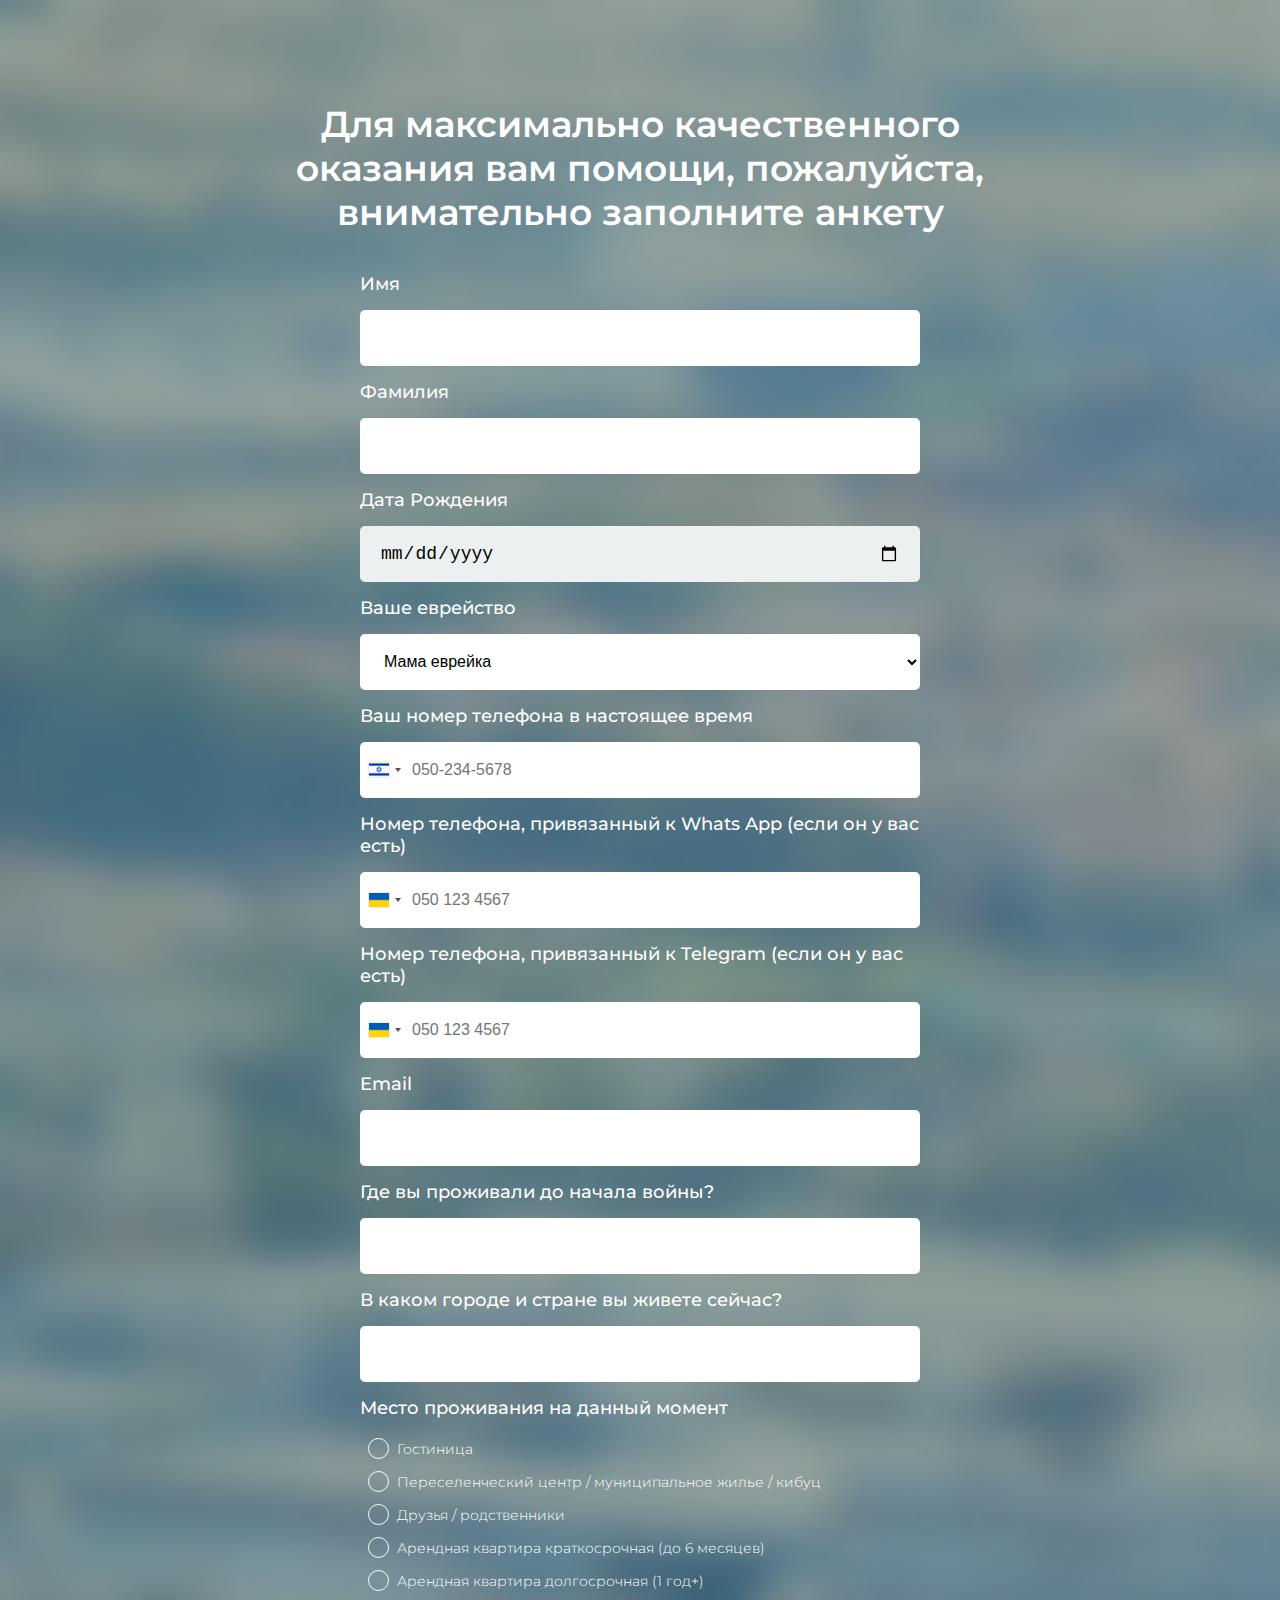
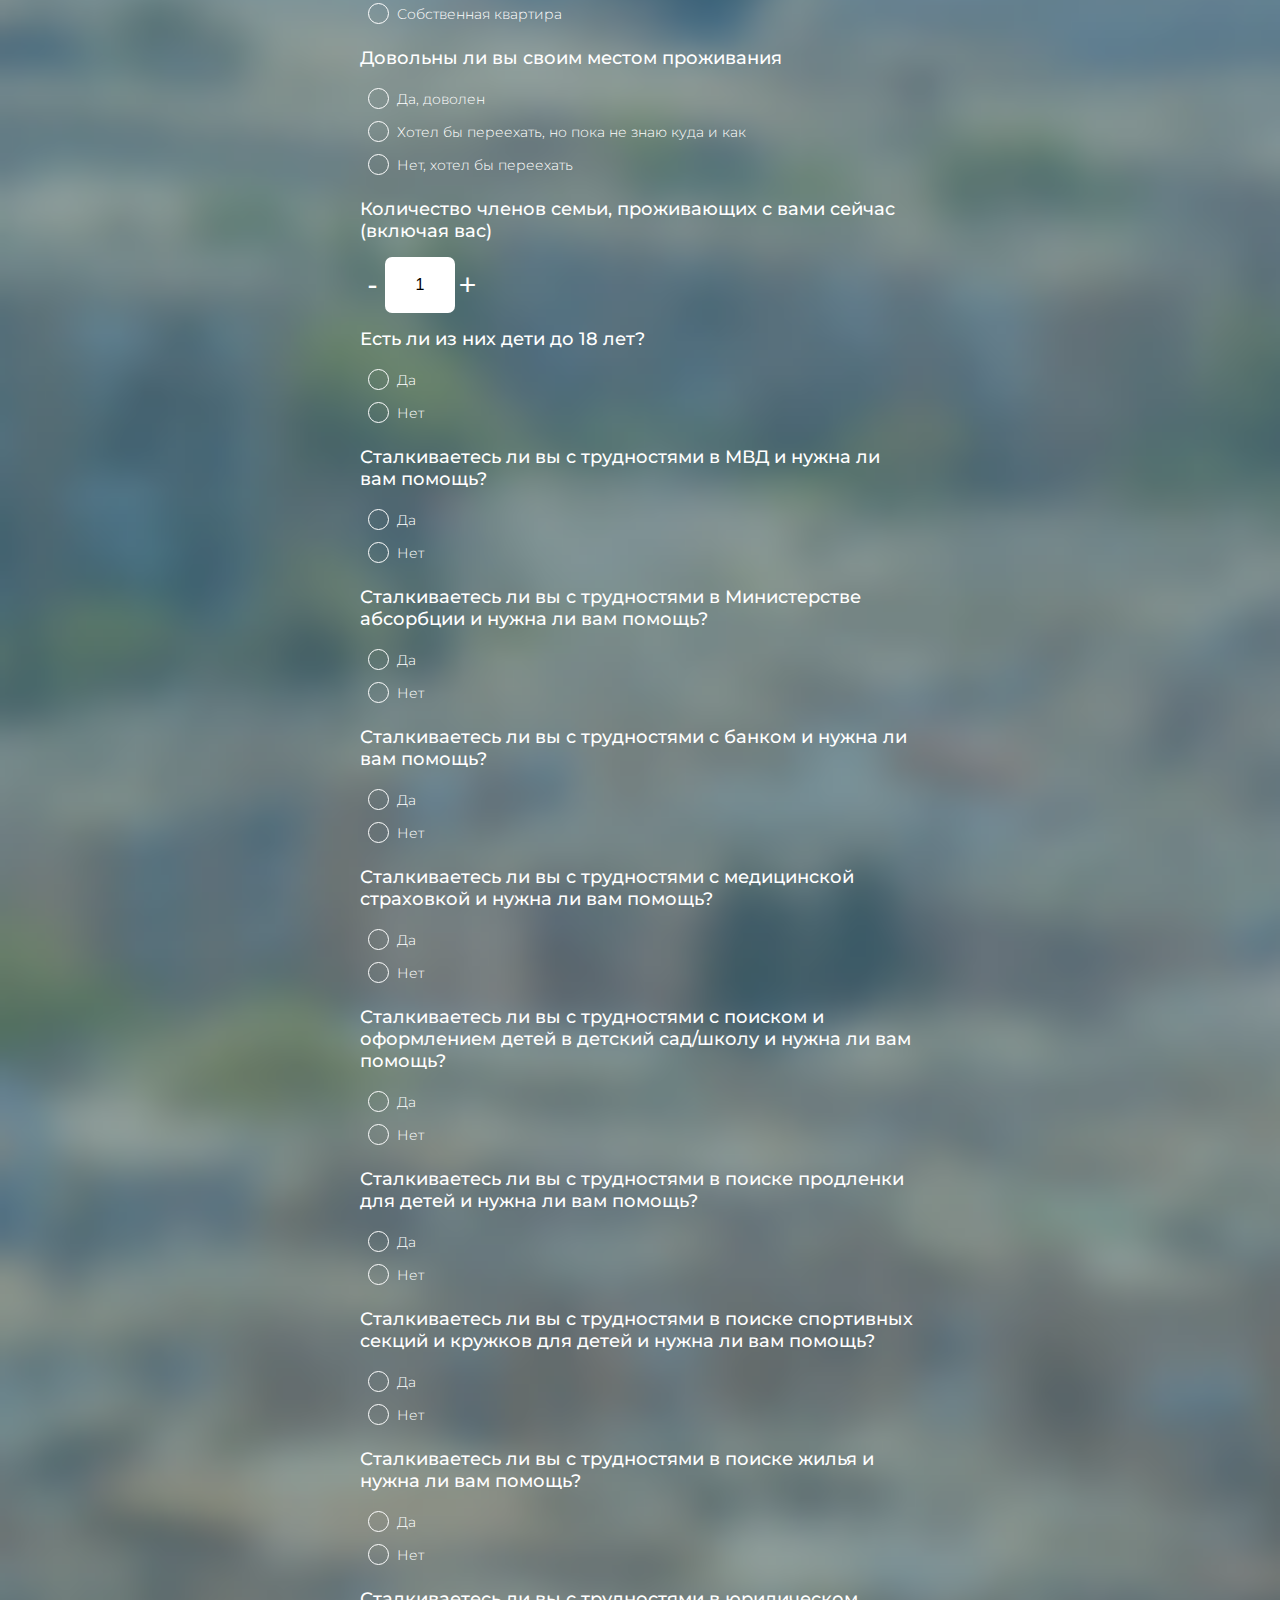
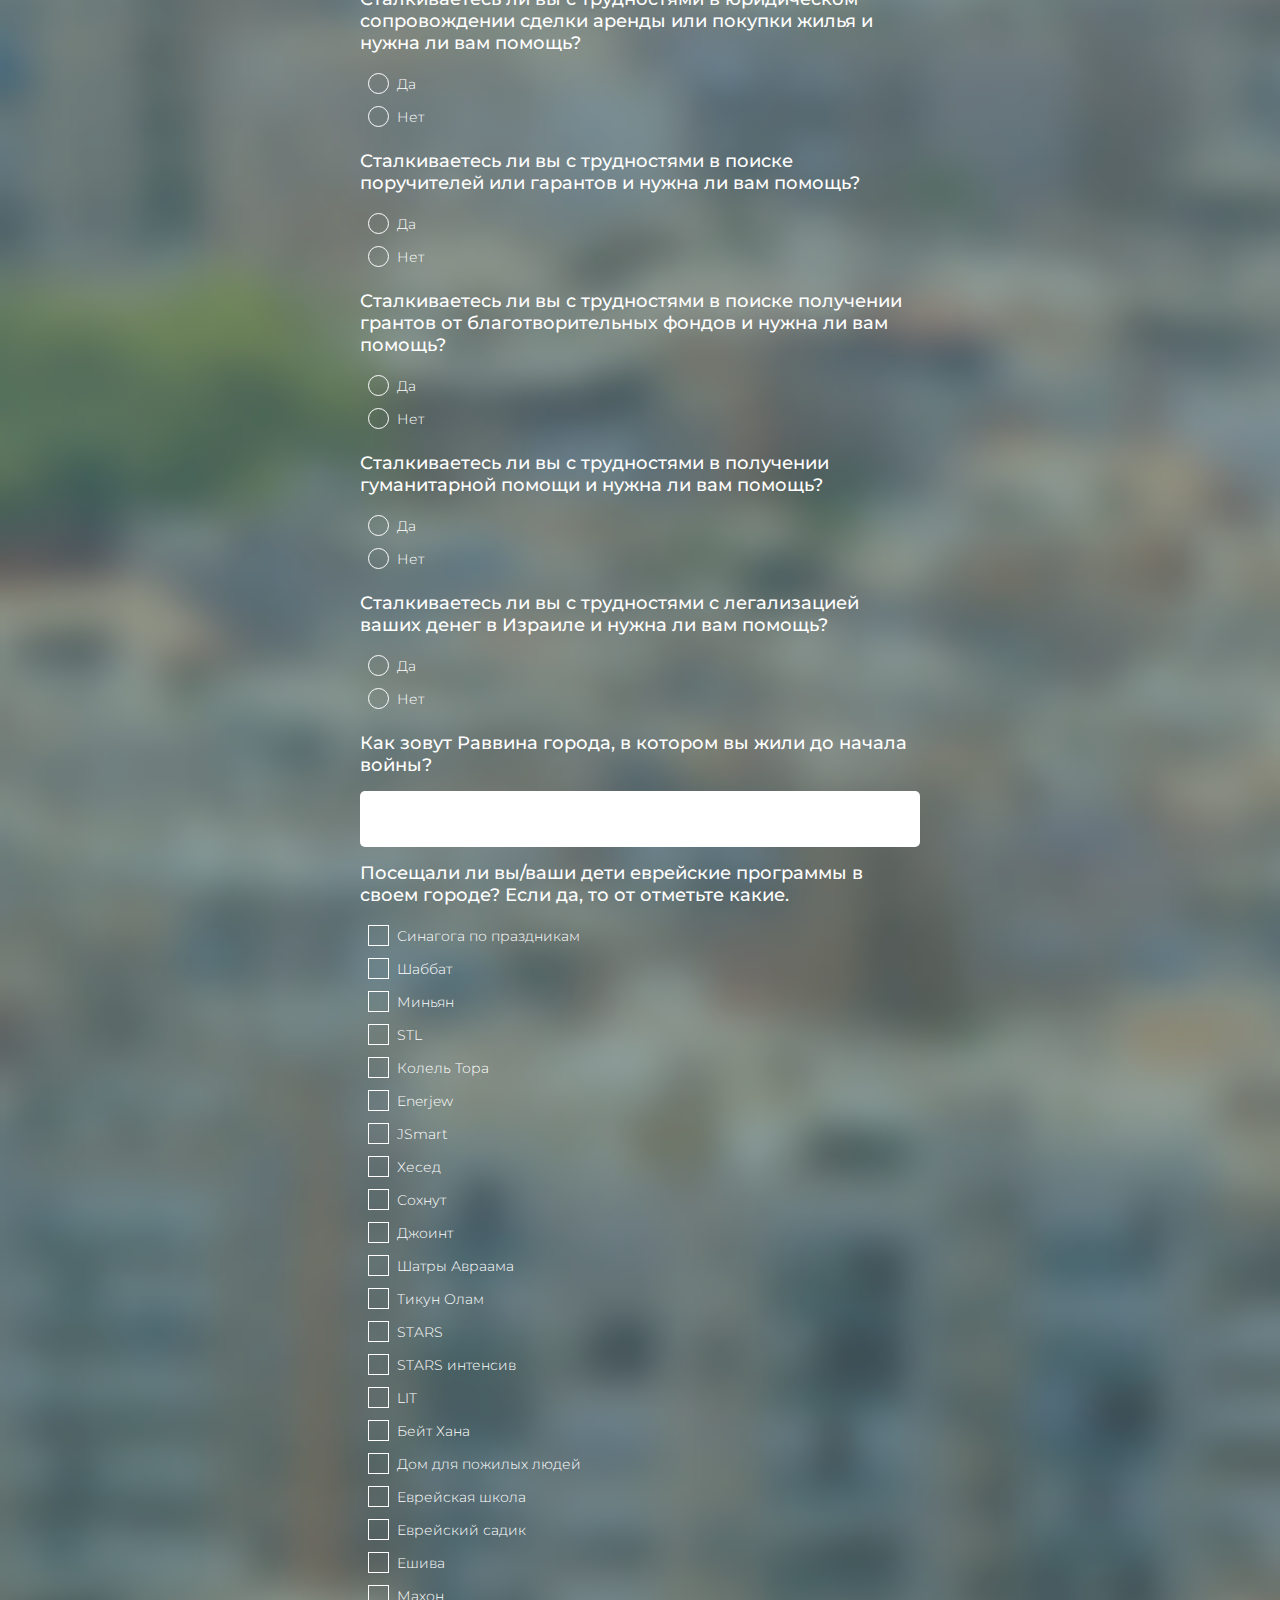
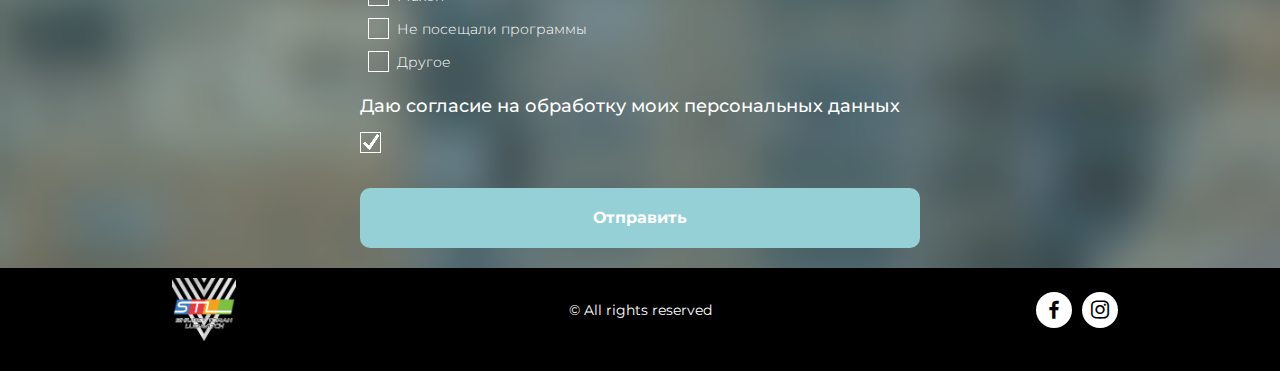
<file: index.html>
<!DOCTYPE html>
<html lang="en">

<head>
  <meta charset="utf-8">
  <meta http-equiv="X-UA-Compatible" content="IE=edge">
  <meta name="viewport" content="width=device-width, initial-scale=1.0">
  <link rel="stylesheet" type="text/css" href="./css/style.css">
  <link href="https://cdn.jsdelivr.net/npm/boxicons@2.0.5/css/boxicons.min.css" rel="stylesheet">
  <link rel="preconnect" href="https://fonts.googleapis.com">
  <link rel="preconnect" href="https://fonts.gstatic.com" crossorigin>
  <link href="https://fonts.googleapis.com/css2?family=Montserrat:wght@100;200;300;400;500;600;700&display=swap"
    rel="stylesheet">
  <link rel="stylesheet" href="./css/intlTelInput.css">
  <title>Анкета</title>
</head>

<body>
  <div class="title">Для максимально качественного оказания вам помощи, пожалуйста, внимательно заполните анкету</div>
  <div class="subtitle"></div>
  <form class="form" method="POST"
    action="Сюды">
    <div>
      Имя
      <input class="form__input" name="Имя" type="text" required maxlength="20">
    </div>
    <div>
      Фамилия
      <input class="form__input" name="Фамилия" type="text" required maxlength="20">
    </div>
    <div>
      Дата Рождения
      <input type="date" name="Дата рождения"  data-date-format="YYYY-MM-DD" data-date="" min="1940-01-01" max="2021-12-31" required>
    </div>
    <div>
      Ваше еврейство
      <select class="form__input" name="Еврейство" required>
        <option value="Мама">Мама еврейка</option>
        <option value="Папа">Папа еврей</option>
        <option value="Оба">Оба родителя евреи</option>
        <option value="Есть">Есть иврейские корни</option>
        <option value="Не еврей">Не еврей</option>
        <option value="Хочу пройти">Хочу пройти гиюр</option>
      </select>
    </div>
    <div>
      Ваш номер телефона в настоящее время
      <input id="phone" class="form__input" name="phone" type="number" required onchange="myFunction()">
      <input id="phone+" style="display: none;" name="phone+" value="">
    </div>
    <div>
      Номер телефона, привязанный к Whats App (если он у вас есть)
      <input id="phonewa" class="form__input" name="phonewa" type="number" onchange="myFunction()">
      <input id="phonewa+" style="display: none;" name="phonewa+" value="">
    </div>
    <div>
      Номер телефона, привязанный к Telegram (если он у вас есть)
      <input id="phonetg" class="form__input" name="phonetg" type="number" onchange="myFunction()">
      <input id="phonetg+" style="display: none;" name="phonetg+" value="">
    </div>
    <div>
      Email
      <input class="form__input" name="Email" type="email" maxlength="50"
        pattern="[a-z0-9._%+-]+@[a-z0-9.-]+\.[a-z]{2,4}$" required>
    </div>
    <div>
      Где вы проживали до начала войны?
      <input class="form__input" type="text" name="Где были" required maxlength="25">
    </div>
    <div>
      В каком городе и стране вы живете сейчас?
      <input class="form__input" type="text" name="Где сейчас" maxlength="25" required>
    </div>
    <div>
      Место проживания на данный момент
      <div class="div">
        <input type="radio" id="1" name="Место проживания" value="Гостиница" required>
        <label for="1"><span></span>Гостиница</label> <br>
        <input type="radio" id="2" name="Место проживания" value="Пересел">
        <label for="2"><span></span>Переселенческий центр / муниципальное жилье / кибуц</label><br>
        <input type="radio" id="3" name="Место проживания" value="Друзья">
        <label for="3"><span></span>Друзья / родственники</label><br>
        <input type="radio" id="4" name="Место проживания" value="Аренда <6">
        <label for="4"><span></span>Арендная квартира краткосрочная (до 6 месяцев)</label><br>
        <input type="radio" id="5" name="Место проживания" value="Аренда 1+">
        <label for="5"><span></span>Арендная квартира долгосрочная (1 год+)</label><br>
        <input type="radio" id="6" name="Место проживания" value="квартира">
        <label for="6"><span></span>Собственная квартира</label><br>
      </div>
    </div>
    <div>
      Довольны ли вы своим местом проживания
      <div class="div">
        <input type="radio" id="Да" name="Довольны" value="Да" required>
        <label for="Да"><span></span>Да, доволен</label> <br>
        <input type="radio" id="Хотел" name="Довольны" value="Хотел бы">
        <label for="Хотел"><span></span>Хотел бы переехать, но пока не знаю куда и как</label><br>
        <input type="radio" id="Нет" name="Довольны" value="Нет">
        <label for="Нет"><span></span>Нет, хотел бы переехать</label><br>
      </div>
    </div>
    <div>
      Количество членов семьи, проживающих с вами сейчас (включая вас)
      <div class="number">
        <button class="number-minus" type="button"
          onclick="this.nextElementSibling.stepDown(); this.nextElementSibling.onchange();">-</button>
        <input name="Кол-во" type="number" min="0" value="1">
        <button class="number-plus" type="button"
          onclick="this.previousElementSibling.stepUp(); this.previousElementSibling.onchange();">+</button>
      </div>
    </div>
    <div>
      Есть ли из них дети до 18 лет?
      <div class="div">
        <input type="radio" id="ДетиДа" name="Дети" value="Да" required>
        <label for="ДетиДа"><span></span>Да</label> <br>
        <input type="radio" id="ДетиНет" name="Дети" value="Нет">
        <label for="ДетиНет"><span></span>Нет</label>
      </div>
    </div>
    <div>
      Сталкиваетесь ли вы с трудностями в МВД и нужна ли вам помощь?
      <div class="div">
        <input type="radio" id="МВДДа" name="МВД" value="Да" required>
        <label for="МВДДа"><span></span>Да</label> <br>
        <input type="radio" id="МВДНет" name="МВД" value="Нет">
        <label for="МВДНет"><span></span>Нет</label>
      </div>
    </div>
    <div>
      Сталкиваетесь ли вы с трудностями в Министерстве абсорбции и нужна ли вам помощь?
      <div class="div">
        <input type="radio" id="М-во абсорбцииДа" name="М-во абсорбции" value="Да" required>
        <label for="М-во абсорбцииДа"><span></span>Да</label> <br>
        <input type="radio" id="М-во абсорбцииНет" name="М-во абсорбции" value="Нет">
        <label for="М-во абсорбцииНет"><span></span>Нет</label>
      </div>
    </div>
    <div>
      Сталкиваетесь ли вы с трудностями с банком и нужна ли вам помощь?
      <div class="div">
        <input type="radio" id="БанкДа" name="Банк" value="Да" required>
        <label for="БанкДа"><span></span>Да</label> <br>
        <input type="radio" id="БанкНет" name="Банк" value="Нет">
        <label for="БанкНет"><span></span>Нет</label>
      </div>
    </div>
    <div>
      Сталкиваетесь ли вы с трудностями с медицинской страховкой и нужна ли вам помощь?
      <div class="div">
        <input type="radio" id="МедДа" name="Мед" value="Да" required>
        <label for="МедДа"><span></span>Да</label> <br>
        <input type="radio" id="МедНет" name="Мед" value="Нет">
        <label for="МедНет"><span></span>Нет</label>
      </div>
    </div>
    <div>
      Сталкиваетесь ли вы с трудностями с поиском и оформлением детей в детский сад/школу и нужна ли вам помощь?
      <div class="div">
        <input type="radio" id="ШколаДа" name="Школа" value="Да" required>
        <label for="ШколаДа"><span></span>Да</label> <br>
        <input type="radio" id="ШколаНет" name="Школа" value="Нет">
        <label for="ШколаНет"><span></span>Нет</label>
      </div>
    </div>
    <div>
      Сталкиваетесь ли вы с трудностями в поиске продленки для детей и нужна ли вам помощь?
      <div class="div">
        <input type="radio" id="ПродлёнкаДа" name="Продлёнка" value="Да" required>
        <label for="ПродлёнкаДа"><span></span>Да</label> <br>
        <input type="radio" id="ПродлёнкаНет" name="Продлёнка" value="Нет">
        <label for="ПродлёнкаНет"><span></span>Нет</label>
      </div>
    </div>
    <div>
      Сталкиваетесь ли вы с трудностями в поиске спортивных секций и кружков для детей и нужна ли вам помощь?
      <div class="div">
        <input type="radio" id="КружкиДа" name="Кружки" value="Да" required>
        <label for="КружкиДа"><span></span>Да</label> <br>
        <input type="radio" id="КружкиНет" name="Кружки" value="Нет">
        <label for="КружкиНет"><span></span>Нет</label>
      </div>
    </div>
    <div>
      Сталкиваетесь ли вы с трудностями в поиске жилья и нужна ли вам помощь?
      <div class="div">
        <input type="radio" id="ЖильёДа" name="Жильё" value="Да" required>
        <label for="ЖильёДа"><span></span>Да</label> <br>
        <input type="radio" id="ЖильёНет" name="Жильё" value="Нет">
        <label for="ЖильёНет"><span></span>Нет</label>
      </div>
    </div>
    <div>
      Сталкиваетесь ли вы с трудностями в юридическом сопровождении сделки аренды или покупки жилья и нужна ли вам
      помощь?
      <div class="div">
        <input type="radio" id="ЮридДа" name="Юрид" value="Да" required>
        <label for="ЮридДа"><span></span>Да</label> <br>
        <input type="radio" id="ЮридНет" name="Юрид" value="Нет">
        <label for="ЮридНет"><span></span>Нет</label>
      </div>
    </div>
    <div>
      Сталкиваетесь ли вы с трудностями в поиске поручителей или гарантов и нужна ли вам помощь?
      <div class="div">
        <input type="radio" id="ГарантыДа" name="Гаранты" value="Да" required>
        <label for="ГарантыДа"><span></span>Да</label> <br>
        <input type="radio" id="ГарантыНет" name="Гаранты" value="Нет">
        <label for="ГарантыНет"><span></span>Нет</label>
      </div>
    </div>
    <div>
      Сталкиваетесь ли вы с трудностями в поиске получении грантов от благотворительных фондов и нужна ли вам помощь?
      <div class="div">
        <input type="radio" id="ГрантыДа" name="Гранты" value="Да" required>
        <label for="ГрантыДа"><span></span>Да</label> <br>
        <input type="radio" id="ГрантыНет" name="Гранты" value="Нет">
        <label for="ГрантыНет"><span></span>Нет</label>
      </div>
    </div>
    <div>
      Сталкиваетесь ли вы с трудностями в получении гуманитарной помощи и нужна ли вам помощь?
      <div class="div">
        <input type="radio" id="Гуманитарная помощьДа" name="Гуманитарная помощь" value="Да" required>
        <label for="Гуманитарная помощьДа"><span></span>Да</label> <br>
        <input type="radio" id="Гуманитарная помощьНет" name="Гуманитарная помощь" value="Нет">
        <label for="Гуманитарная помощьНет"><span></span>Нет</label>
      </div>
    </div>
    <div>
      Сталкиваетесь ли вы с трудностями с легализацией ваших денег в Израиле и нужна ли вам помощь?
      <div class="div">
        <input type="radio" id="Легализация денегДа" name="Легализация денег" value="Да" required>
        <label for="Легализация денегДа"><span></span>Да</label> <br>
        <input type="radio" id="Легализация денегНет" name="Легализация денег" value="Нет">
        <label for="Легализация денегНет"><span></span>Нет</label>
      </div>
    </div>
    <div>
      Как зовут Раввина города, в котором вы жили до начала войны?
      <input class="form__input" type="text" name="Раввин города" maxlength="25" required>
    </div>
    <div>
      Посещали ли вы/ваши дети еврейские программы в своем городе? Если да, то от отметьте какие.
      <div class="div" style="margin: 15px 0;">
        <input type="checkbox" id="Синагога" name="Синагога" value="+">
        <label for="Синагога"><span></span>Синагога по праздникам</label>
        <br>
        <input type="checkbox" id="Шаббат" name="Шаббат" value="+">
        <label for="Шаббат"><span></span>Шаббат</label>
        <br>
        <input type="checkbox" id="Миньян" name="Миньян" value="+">
        <label for="Миньян"><span></span>Миньян</label>
        <br>
        <input type="checkbox" id="STL" name="STL" value="+">
        <label for="STL"><span></span>STL</label>
        <br>
        <input type="checkbox" id="Колель" name="Колель" value="+">
        <label for="Колель"><span></span>Колель Тора</label>
        <br>
        <input type="checkbox" id="Enerjew" name="Enerjew" value="+">
        <label for="Enerjew"><span></span>Enerjew</label>
        <br>
        <input type="checkbox" id="JSmart" name="JSmart" value="+">
        <label for="JSmart"><span></span>JSmart</label>
        <br>
        <input type="checkbox" id="Хесед" name="Хесед" value="+">
        <label for="Хесед"><span></span>Хесед</label>
        <br>
        <input type="checkbox" id="Сохнут" name="Сохнут" value="+">
        <label for="Сохнут"><span></span>Сохнут</label>
        <br>
        <input type="checkbox" id="Джоинт" name="Джоинт" value="+">
        <label for="Джоинт"><span></span>Джоинт</label>
        <br>
        <input type="checkbox" id="Шатры" name="Шатры" value="+">
        <label for="Шатры"><span></span>Шатры Авраама</label>
        <br>
        <input type="checkbox" id="Тикун" name="Тикун" value="+">
        <label for="Тикун"><span></span>Тикун Олам</label>
        <br>
        <input type="checkbox" id="STARS" name="STARS" value="+">
        <label for="STARS"><span></span>STARS</label>
        <br>
        <input type="checkbox" id="интенсив" name="STARS интенсив" value="+">
        <label for="интенсив"><span></span>STARS интенсив</label>
        <br>
        <input type="checkbox" id="LIT" name="LIT" value="+">
        <label for="LIT"><span></span>LIT</label>
        <br>
        <input type="checkbox" id="Бейт" name="Бейт" value="+">
        <label for="Бейт"><span></span>Бейт Хана</label>
        <br>
        <input type="checkbox" id="Дом" name="Дом для пожилых" value="+">
        <label for="Дом"><span></span>Дом для пожилых людей</label>
        <br>
        <input type="checkbox" id="школа" name="школа" value="+">
        <label for="школа"><span></span>Еврейская школа</label>
        <br>
        <input type="checkbox" id="садик" name="садик" value="+">
        <label for="садик"><span></span>Еврейский садик</label>
        <br>
        <input type="checkbox" id="Ешива" name="Ешива" value="+">
        <label for="Ешива"><span></span>Ешива</label>
        <br>
        <input type="checkbox" id="Махон" name="Махон" value="+">
        <label for="Махон"><span></span>Махон</label>
        <br>
        <input type="checkbox" id="Не" name="Не посещали" value="+">
        <label for="Не"><span></span>Не посещали программы</label>
        <br>
        <input type="checkbox" id="Другое" name="Другое" value="+">
        <label for="Другое"><span></span>Другое</label>
      </div>
    </div>
    <div>
      Даю согласие на обработку моих персональных данных
      <input type="checkbox" id="Согласие" name="Согласие" value="+" checked>
      <label for="Согласие"><span style="display:block; margin: 15px 0"></span></label>

    </div>
    <button class="button" type="submit">
      <div class="button__text">Отправить</div>
      <div class="button__effect">
        <div class="button__effect_2"></div>
      </div>
    </button>
  </form>
</body>


<footer>
  <img class="footer__img" src="./img/logo.png"></img>
  <div class="footer__rights">
    &#169; All rights reserved
  </div>

  <div class="footer__links">
    <a href="https://www.facebook.com/" target="_blank" class="footer__social">
      <i class='bx bxl-facebook' style="color: black; width: 24px"></i>
    </a>
    <a href="https://www.instagram.com/" target="_blank" class="footer__social">
      <i class='bx bxl-instagram' style="color: black; width: 24px"></i>
    </a>
  </div>
</footer>

<script src="js/intlTelInput.min.js"></script>
<script>
  var input = document.querySelector("#phone");
  window.intlTelInput(input, {
    initialCountry: 'il',
    utilsScript: "js/utils.js",
  });
  var inputwa = document.querySelector("#phonewa");
  window.intlTelInput(inputwa, {
    initialCountry: "ua",
    utilsScript: "js/utils.js",
  });
  var inputtg = document.querySelector("#phonetg");
  window.intlTelInput(inputtg, {
    initialCountry: "ua",
    utilsScript: "js/utils.js",
  });

  let card = document.querySelectorAll(".iti__selected-flag");

  function myFunction() {
    let tel = card[0].title;
    let telwa = card[1].title;
    let teltg = card[2].title;
    let telnum = document.getElementById("phone").value;
    let telwanum = document.getElementById("phonewa").value;
    let teltgnum = document.getElementById("phonetg").value;
    document.getElementById("phone+").value = tel + telnum;
    document.getElementById("phonewa+").value = telwa + telwanum;
    document.getElementById("phonetg+").value = teltg + teltgnum;
  };
</script>

</html>
</file>
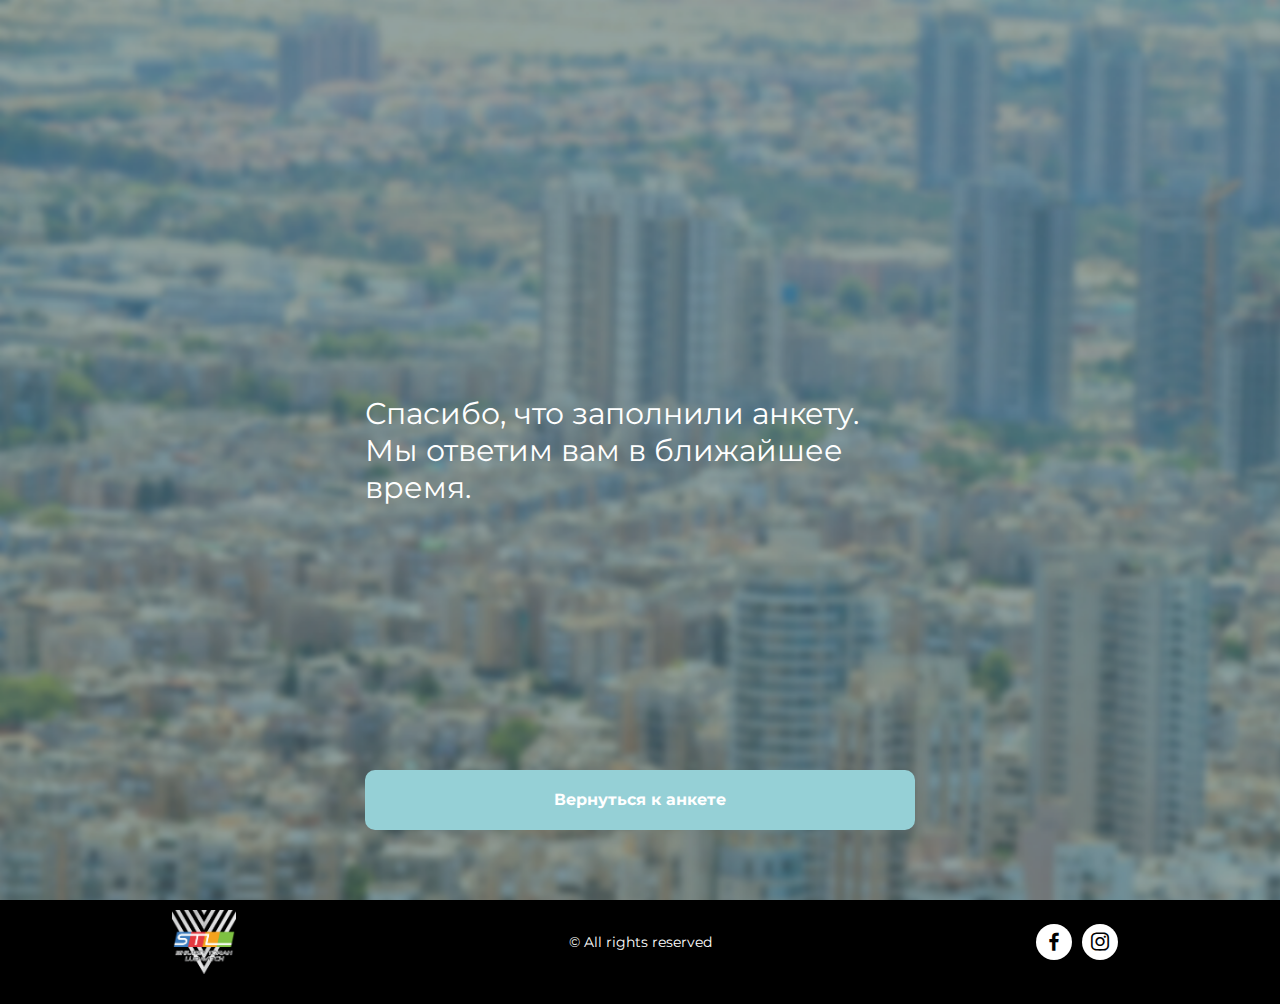
<file: submit.html>
<!DOCTYPE html>
<html lang="en">
<head>
  <meta charset="UTF-8">
  <meta http-equiv="X-UA-Compatible" content="IE=edge">
  <meta name="viewport" content="width=device-width, initial-scale=1.0">
  <link rel="stylesheet" type="text/css" href="./css/style.css">
  <link href="https://cdn.jsdelivr.net/npm/boxicons@2.0.5/css/boxicons.min.css" rel="stylesheet">
  <link rel="preconnect" href="https://fonts.googleapis.com">
  <link rel="preconnect" href="https://fonts.gstatic.com" crossorigin>
  <link href="https://fonts.googleapis.com/css2?family=Montserrat:wght@100;200;300;400;500;600;700&display=swap"
    rel="stylesheet">
  <title>Анкета</title>
</head>
<body>
  <div class="block"><p class="thanks">Спасибо, что заполнили анкету. Мы ответим вам в ближайшее время.</p>
    
    <button class="button" id="btn__goback" onclick="window.location.href='/'">
      <div class="button__text">Вернуться к анкете</div>
      <div class="button__effect">
        <div class="button__effect_2"></div>
      </div>
    </button></div>
  
</body>
<footer>
  <img class="footer__img" src="./img/logo.png"></img>
  <div class="footer__rights">
    &#169; All rights reserved
  </div>

  <div class="footer__links">
    <a href="https://www.facebook.com/" target="_blank" class="footer__social">
      <i class='bx bxl-facebook' style="color: black; width: 24px"></i>
    </a>
    <a href="https://www.instagram.com/" target="_blank" class="footer__social">
      <i class='bx bxl-instagram' style="color: black; width: 24px"></i>
    </a>
  </div>
</footer>
</html>
</file>
<file: css/style.css>
* {
  margin: 0;
  padding: 0;
  user-select: none;
}
body {
  opacity: 1;
  background-image: url(../img/background.png);
  background-size: auto 150%;
  background-repeat: no-repeat;
  background-position: left top;
  color: white;
  font-size: 18px;
  font-family: "Montserrat", sans-serif;
}
a {
  text-decoration: none;
}
.title {
  font-size: 36px;
  width: 90%;
  max-width: 700px;
  margin-left: auto;
  margin-right: auto;
  display: block;
  position: relative;
  text-align: center;
  margin-top: 8vw;
  font-weight: 600;
}
.subtitle {
  font-size: 24px;
  display: block;
  position: relative;
  width: 100%;
  text-align: center;
  margin-top: 3vw;
  font-weight: 600;
}

ul{
  color: #000;
  font-size: 16px;
}
.form__input,
.tel,
select {
  display: block;
  width: 100%;
  color: #000;
  background-color: white;
  border: 0 none;
  height: 56px;
  padding: 0 20px;
  box-sizing: border-box;
  font-size: 16px;
  font-weight: 500;
  border-radius: 5px;
  margin: 15px 0;
}
.form {
  width: 90%;
  margin-left: auto;
  margin-right: auto;
  position: relative;
  display: block;
  max-width: 560px;
  font-size: 18px;
  font-weight: 500;
}
.div{
  margin: 15px 0;
}
/* Removes the clear button from date inputs */
input[type="date"]::-webkit-clear-button {
  display: none;
}

/* Removes the spin button */
input[type="date"]::-webkit-inner-spin-button { 
  display: none;
}

/* Always display the drop down caret */
input[type="date"]::-webkit-calendar-picker-indicator {
  color: #000000;
}

/* A few custom styles for date inputs */
input[type="date"] {
  appearance: none;  
  -webkit-appearance: none;
  color: #000;
  font-size: 18px;
  border: 0 none;
  background:#ecf0f1;
  padding: 0 20px;
  margin: 15px 0;
  width: 100%;
  height: 56px;
  line-height: 56px;
  border-radius: 5px;
  box-sizing: border-box;
  display: block !important;
  visibility: visible !important;
}

input[type="date"], focus {
  color: #000;
  box-shadow: none;
  border: 0 none;
  -webkit-box-shadow: none;
  -moz-box-shadow: none;
}
.smalltext {
  font-size: 16px;
  font-weight: 400;
}
label {
  color: #fff;
  font-size: 14px;
  font-weight: 300;
  margin: 10px 0;
}

/* Hide original inputs */
input[type="checkbox"],
input[type="radio"] {
  display: none;
}
/* Checkboxes */
input[type="checkbox"] + label span {
  border: 1px solid #fff;
  font-size: 20px;
  display: inline-block;
  width: 15px;
  height: 15px;
  line-height: 15px;
  margin: 4px 8px 8px 8px;
  padding: 2px;
  text-align: center;
  vertical-align: middle;
}
input[type="checkbox"]:checked + label span::after {
  content: url(../img/galka.png);
  top: -3px;
  position: relative;
  left: -2px;
}
/* Radio buttons */
input[type="radio"] + label span {
  border: 1px solid #fff;
  border-radius: 50%;
  display: inline-block;
  width: 15px;
  height: 15px;
  line-height: 0.35em;
  margin: 4px 8px 8px 8px;
  padding: 2px;
  text-align: center;
  vertical-align: middle;
}
input[type="radio"]:checked + label span {
  background-color: whitesmoke;
}
.number {
  display: block;
  position: relative;
  width: 70px;
  margin: 15px 0;
}
.number input[type="number"] {
  display: block;
  height: 56px;
  border-radius: 7px;
  line-height: 56px;
  width: 100%;
  border: none;
  outline: none;
  font-size: 16px;
  text-align: center;
  background: none;
  position: relative;
  left: 25px;
  background: white;
}
.number input[type="number"]::-webkit-outer-spin-button,
.number input[type="number"]::-webkit-inner-spin-button {
  display: none;
}
.number-minus {
  position: absolute;
  top: 0px;
  left: 0px;
  bottom: 0px;
  width: 25px;
  display: block;
  text-align: center;
  border: none;
  font-size: 30px;
  font-weight: 500;
  color: #fff;
  background: none;
}
.number-plus {
  position: absolute;
  top: 0px;
  right: -50px;
  color: #fff;
  bottom: 0px;
  width: 25px;
  display: block;
  text-align: center;
  border: none;
  outline: none;
  font-size: 30px;
  font-weight: 500;
  background: none;
}
.button {
  text-align: center;
  height: 60px;
  width: 100%;
  line-height: 60px;
  border: 0 none;
  border-radius: 10px;
  font-size: 16px;
  font-weight: 700;
  color: white;
  background-color: #95d0d6;
  margin: 20px 0;
  overflow: hidden;
  cursor: pointer;
  font-family: "Montserrat", sans-serif;
}
.button__effect {
  position: relative;
  top: -60px;
  left: 0;
  width: 100%;
  height: 100%;
  transform: translateX(-85px);
  animation: 5s linear 5s infinite anim;
}
@keyframes anim {
  0% {
    transform: translateX(-85px);
  }
  25% {
    transform: translateX(625px);
  }
  100% {
    transform: translateX(625px);
  }
}
.button__effect_2 {
  background: linear-gradient(
    90deg,
    rgba(255, 255, 255, 0.1),
    rgba(255, 255, 255, 0.4)
  );
  -webkit-transform: skewX(-45deg);
  -ms-transform: skewX(-45deg);
  transform: skewX(-45deg);
  height: 100%;
  width: 45px;
  position: relative;
}
footer {
  width: 100%;
  margin: 0;
  padding: 0;
  left: 0;
  background: black;
  display: flex;
  position: relative;
  justify-content: space-around;
  flex-direction: column;
}

.footer__img {
  width: 15%;
  padding: 10px;
  display: flex;
  align-self: center;
  margin-bottom: 20px;
}
.footer__rights {
  display: flex;
  justify-content: center;
  align-items: center;
  font-size: 14px;
  font-family: "Montserrat", sans-serif;
  margin-bottom: 20px;
}
.footer__links {
  display: inline-flex;
  align-items: center;
  justify-content: center;
  gap: 10px;
  margin-bottom: 20px;
}
.footer__social {
  width: 36px;
  height: 36px;
  display: flex;
  align-items: center;
  justify-content: center;
  font-size: 24px;
  border-radius: 36px;
  background-color: white;
}
@media screen and (min-width: 960px) {
  footer {
    flex-direction: row;
  }
  .footer__img {
    width: 5%;
  }
}
.block{
  width: 100%;
  height: 100vh;
  display: flex;
  justify-content: center;
  align-items: center;
  overflow: hidden;
  flex-direction: column;
}
.thanks{
  width: 90%;
  max-width: 550px;
  color: white;
  font-size: 30px;
  font-family: "Montserrat", sans-serif;
  border-radius: 10px;
  box-sizing: border-box;
}
#btn__goback{
  display: block;
  position: absolute;
  width: 90%;
  max-width: 550px;
  margin-left: auto;
    margin-right: auto;
  bottom: 50px;
}
</file>
<file: css/intlTelInput.css>
.iti {
  position: relative;
  display: inline-block; }
  .iti * {
    box-sizing: border-box;
    -moz-box-sizing: border-box; }
  .iti__hide {
    display: none; }
  .iti__v-hide {
    visibility: hidden; }
  .iti input, .iti input[type=text], .iti input[type=tel] {
    position: relative;
    z-index: 0;
    margin-top: 0 !important;
    margin-bottom: 0 !important;
    padding-right: 36px;
    margin-right: 0; }
  .iti__flag-container {
    position: absolute;
    top: 0;
    bottom: 0;
    right: 0;
    padding: 1px; }
  .iti__selected-flag {
    z-index: 1;
    position: relative;
    display: flex;
    align-items: center;
    height: 100%;
    padding: 0 6px 0 8px; }
  .iti__arrow {
    margin-left: 6px;
    width: 0;
    height: 0;
    border-left: 3px solid transparent;
    border-right: 3px solid transparent;
    border-top: 4px solid #555; }
    .iti__arrow--up {
      border-top: none;
      border-bottom: 4px solid #555; }
  .iti__country-list {
    position: absolute;
    z-index: 2;
    list-style: none;
    text-align: left;
    padding: 0;
    margin: 0 0 0 -1px;
    box-shadow: 1px 1px 4px rgba(0, 0, 0, 0.2);
    background-color: white;
    border: 1px solid #CCC;
    white-space: nowrap;
    max-height: 200px;
    overflow-y: scroll;
    -webkit-overflow-scrolling: touch; }
    .iti__country-list--dropup {
      bottom: 100%;
      margin-bottom: -1px; }
    @media (max-width: 500px) {
      .iti__country-list {
        white-space: normal; } }
  .iti__flag-box {
    display: inline-block;
    width: 20px; }
  .iti__divider {
    padding-bottom: 5px;
    margin-bottom: 5px;
    border-bottom: 1px solid #CCC; }
  .iti__country {
    padding: 5px 10px;
    outline: none; }
  .iti__dial-code {
    color: #999; }
  .iti__country.iti__highlight {
    background-color: rgba(0, 0, 0, 0.05); }
  .iti__flag-box, .iti__country-name, .iti__dial-code {
    vertical-align: middle; }
  .iti__flag-box, .iti__country-name {
    margin-right: 6px; }
  .iti--allow-dropdown input, .iti--allow-dropdown input[type=text], .iti--allow-dropdown input[type=tel], .iti--separate-dial-code input, .iti--separate-dial-code input[type=text], .iti--separate-dial-code input[type=tel] {
    padding-right: 6px;
    padding-left: 52px;
    
    margin-left: 0; }
  .iti--allow-dropdown .iti__flag-container, .iti--separate-dial-code .iti__flag-container {
    right: auto;
    
    left: 0; }
  .iti--allow-dropdown .iti__flag-container:hover {
    cursor: pointer; 
  }
  .iti--allow-dropdown{
    margin: 15px 0;
    display: block;
  }
    .iti--allow-dropdown .iti__flag-container:hover .iti__selected-flag {
      background-color: rgba(0, 0, 0, 0.05); }
  .iti--allow-dropdown input[disabled] + .iti__flag-container:hover,
  .iti--allow-dropdown input[readonly] + .iti__flag-container:hover {
    cursor: default; }
    .iti--allow-dropdown input[disabled] + .iti__flag-container:hover .iti__selected-flag,
    .iti--allow-dropdown input[readonly] + .iti__flag-container:hover .iti__selected-flag {
      background-color: transparent; }
  .iti--separate-dial-code .iti__selected-flag {
    background-color: rgba(0, 0, 0, 0.05); }
  .iti--separate-dial-code .iti__selected-dial-code {
    margin-left: 6px; }
  .iti--container {
    position: absolute;
    top: -1000px;
    left: -1000px;
    z-index: 1060;
    padding: 1px; }
    .iti--container:hover {
      cursor: pointer; }

.iti-mobile .iti--container {
  top: 30px;
  bottom: 30px;
  left: 30px;
  right: 30px;
  position: fixed; }

.iti-mobile .iti__country-list {
  max-height: 100%;
  width: 100%; }

.iti-mobile .iti__country {
  padding: 10px 10px;
  line-height: 1.5em; }

.iti__flag {
  width: 20px; }
  .iti__flag.iti__be {
    width: 18px; }
  .iti__flag.iti__ch {
    width: 15px; }
  .iti__flag.iti__mc {
    width: 19px; }
  .iti__flag.iti__ne {
    width: 18px; }
  .iti__flag.iti__np {
    width: 13px; }
  .iti__flag.iti__va {
    width: 15px; }
  @media (-webkit-min-device-pixel-ratio: 2), (min-resolution: 192dpi) {
    .iti__flag {
      background-size: 5652px 15px; } }
  .iti__flag.iti__ac {
    height: 10px;
    background-position: 0px 0px; }
  .iti__flag.iti__ad {
    height: 14px;
    background-position: -22px 0px; }
  .iti__flag.iti__ae {
    height: 10px;
    background-position: -44px 0px; }
  .iti__flag.iti__af {
    height: 14px;
    background-position: -66px 0px; }
  .iti__flag.iti__ag {
    height: 14px;
    background-position: -88px 0px; }
  .iti__flag.iti__ai {
    height: 10px;
    background-position: -110px 0px; }
  .iti__flag.iti__al {
    height: 15px;
    background-position: -132px 0px; }
  .iti__flag.iti__am {
    height: 10px;
    background-position: -154px 0px; }
  .iti__flag.iti__ao {
    height: 14px;
    background-position: -176px 0px; }
  .iti__flag.iti__aq {
    height: 14px;
    background-position: -198px 0px; }
  .iti__flag.iti__ar {
    height: 13px;
    background-position: -220px 0px; }
  .iti__flag.iti__as {
    height: 10px;
    background-position: -242px 0px; }
  .iti__flag.iti__at {
    height: 14px;
    background-position: -264px 0px; }
  .iti__flag.iti__au {
    height: 10px;
    background-position: -286px 0px; }
  .iti__flag.iti__aw {
    height: 14px;
    background-position: -308px 0px; }
  .iti__flag.iti__ax {
    height: 13px;
    background-position: -330px 0px; }
  .iti__flag.iti__az {
    height: 10px;
    background-position: -352px 0px; }
  .iti__flag.iti__ba {
    height: 10px;
    background-position: -374px 0px; }
  .iti__flag.iti__bb {
    height: 14px;
    background-position: -396px 0px; }
  .iti__flag.iti__bd {
    height: 12px;
    background-position: -418px 0px; }
  .iti__flag.iti__be {
    height: 15px;
    background-position: -440px 0px; }
  .iti__flag.iti__bf {
    height: 14px;
    background-position: -460px 0px; }
  .iti__flag.iti__bg {
    height: 12px;
    background-position: -482px 0px; }
  .iti__flag.iti__bh {
    height: 12px;
    background-position: -504px 0px; }
  .iti__flag.iti__bi {
    height: 12px;
    background-position: -526px 0px; }
  .iti__flag.iti__bj {
    height: 14px;
    background-position: -548px 0px; }
  .iti__flag.iti__bl {
    height: 14px;
    background-position: -570px 0px; }
  .iti__flag.iti__bm {
    height: 10px;
    background-position: -592px 0px; }
  .iti__flag.iti__bn {
    height: 10px;
    background-position: -614px 0px; }
  .iti__flag.iti__bo {
    height: 14px;
    background-position: -636px 0px; }
  .iti__flag.iti__bq {
    height: 14px;
    background-position: -658px 0px; }
  .iti__flag.iti__br {
    height: 14px;
    background-position: -680px 0px; }
  .iti__flag.iti__bs {
    height: 10px;
    background-position: -702px 0px; }
  .iti__flag.iti__bt {
    height: 14px;
    background-position: -724px 0px; }
  .iti__flag.iti__bv {
    height: 15px;
    background-position: -746px 0px; }
  .iti__flag.iti__bw {
    height: 14px;
    background-position: -768px 0px; }
  .iti__flag.iti__by {
    height: 10px;
    background-position: -790px 0px; }
  .iti__flag.iti__bz {
    height: 14px;
    background-position: -812px 0px; }
  .iti__flag.iti__ca {
    height: 10px;
    background-position: -834px 0px; }
  .iti__flag.iti__cc {
    height: 10px;
    background-position: -856px 0px; }
  .iti__flag.iti__cd {
    height: 15px;
    background-position: -878px 0px; }
  .iti__flag.iti__cf {
    height: 14px;
    background-position: -900px 0px; }
  .iti__flag.iti__cg {
    height: 14px;
    background-position: -922px 0px; }
  .iti__flag.iti__ch {
    height: 15px;
    background-position: -944px 0px; }
  .iti__flag.iti__ci {
    height: 14px;
    background-position: -961px 0px; }
  .iti__flag.iti__ck {
    height: 10px;
    background-position: -983px 0px; }
  .iti__flag.iti__cl {
    height: 14px;
    background-position: -1005px 0px; }
  .iti__flag.iti__cm {
    height: 14px;
    background-position: -1027px 0px; }
  .iti__flag.iti__cn {
    height: 14px;
    background-position: -1049px 0px; }
  .iti__flag.iti__co {
    height: 14px;
    background-position: -1071px 0px; }
  .iti__flag.iti__cp {
    height: 14px;
    background-position: -1093px 0px; }
  .iti__flag.iti__cr {
    height: 12px;
    background-position: -1115px 0px; }
  .iti__flag.iti__cu {
    height: 10px;
    background-position: -1137px 0px; }
  .iti__flag.iti__cv {
    height: 12px;
    background-position: -1159px 0px; }
  .iti__flag.iti__cw {
    height: 14px;
    background-position: -1181px 0px; }
  .iti__flag.iti__cx {
    height: 10px;
    background-position: -1203px 0px; }
  .iti__flag.iti__cy {
    height: 14px;
    background-position: -1225px 0px; }
  .iti__flag.iti__cz {
    height: 14px;
    background-position: -1247px 0px; }
  .iti__flag.iti__de {
    height: 12px;
    background-position: -1269px 0px; }
  .iti__flag.iti__dg {
    height: 10px;
    background-position: -1291px 0px; }
  .iti__flag.iti__dj {
    height: 14px;
    background-position: -1313px 0px; }
  .iti__flag.iti__dk {
    height: 15px;
    background-position: -1335px 0px; }
  .iti__flag.iti__dm {
    height: 10px;
    background-position: -1357px 0px; }
  .iti__flag.iti__do {
    height: 14px;
    background-position: -1379px 0px; }
  .iti__flag.iti__dz {
    height: 14px;
    background-position: -1401px 0px; }
  .iti__flag.iti__ea {
    height: 14px;
    background-position: -1423px 0px; }
  .iti__flag.iti__ec {
    height: 14px;
    background-position: -1445px 0px; }
  .iti__flag.iti__ee {
    height: 13px;
    background-position: -1467px 0px; }
  .iti__flag.iti__eg {
    height: 14px;
    background-position: -1489px 0px; }
  .iti__flag.iti__eh {
    height: 10px;
    background-position: -1511px 0px; }
  .iti__flag.iti__er {
    height: 10px;
    background-position: -1533px 0px; }
  .iti__flag.iti__es {
    height: 14px;
    background-position: -1555px 0px; }
  .iti__flag.iti__et {
    height: 10px;
    background-position: -1577px 0px; }
  .iti__flag.iti__eu {
    height: 14px;
    background-position: -1599px 0px; }
  .iti__flag.iti__fi {
    height: 12px;
    background-position: -1621px 0px; }
  .iti__flag.iti__fj {
    height: 10px;
    background-position: -1643px 0px; }
  .iti__flag.iti__fk {
    height: 10px;
    background-position: -1665px 0px; }
  .iti__flag.iti__fm {
    height: 11px;
    background-position: -1687px 0px; }
  .iti__flag.iti__fo {
    height: 15px;
    background-position: -1709px 0px; }
  .iti__flag.iti__fr {
    height: 14px;
    background-position: -1731px 0px; }
  .iti__flag.iti__ga {
    height: 15px;
    background-position: -1753px 0px; }
  .iti__flag.iti__gb {
    height: 10px;
    background-position: -1775px 0px; }
  .iti__flag.iti__gd {
    height: 12px;
    background-position: -1797px 0px; }
  .iti__flag.iti__ge {
    height: 14px;
    background-position: -1819px 0px; }
  .iti__flag.iti__gf {
    height: 14px;
    background-position: -1841px 0px; }
  .iti__flag.iti__gg {
    height: 14px;
    background-position: -1863px 0px; }
  .iti__flag.iti__gh {
    height: 14px;
    background-position: -1885px 0px; }
  .iti__flag.iti__gi {
    height: 10px;
    background-position: -1907px 0px; }
  .iti__flag.iti__gl {
    height: 14px;
    background-position: -1929px 0px; }
  .iti__flag.iti__gm {
    height: 14px;
    background-position: -1951px 0px; }
  .iti__flag.iti__gn {
    height: 14px;
    background-position: -1973px 0px; }
  .iti__flag.iti__gp {
    height: 14px;
    background-position: -1995px 0px; }
  .iti__flag.iti__gq {
    height: 14px;
    background-position: -2017px 0px; }
  .iti__flag.iti__gr {
    height: 14px;
    background-position: -2039px 0px; }
  .iti__flag.iti__gs {
    height: 10px;
    background-position: -2061px 0px; }
  .iti__flag.iti__gt {
    height: 13px;
    background-position: -2083px 0px; }
  .iti__flag.iti__gu {
    height: 11px;
    background-position: -2105px 0px; }
  .iti__flag.iti__gw {
    height: 10px;
    background-position: -2127px 0px; }
  .iti__flag.iti__gy {
    height: 12px;
    background-position: -2149px 0px; }
  .iti__flag.iti__hk {
    height: 14px;
    background-position: -2171px 0px; }
  .iti__flag.iti__hm {
    height: 10px;
    background-position: -2193px 0px; }
  .iti__flag.iti__hn {
    height: 10px;
    background-position: -2215px 0px; }
  .iti__flag.iti__hr {
    height: 10px;
    background-position: -2237px 0px; }
  .iti__flag.iti__ht {
    height: 12px;
    background-position: -2259px 0px; }
  .iti__flag.iti__hu {
    height: 10px;
    background-position: -2281px 0px; }
  .iti__flag.iti__ic {
    height: 14px;
    background-position: -2303px 0px; }
  .iti__flag.iti__id {
    height: 14px;
    background-position: -2325px 0px; }
  .iti__flag.iti__ie {
    height: 10px;
    background-position: -2347px 0px; }
  .iti__flag.iti__il {
    height: 15px;
    background-position: -2369px 0px; }
  .iti__flag.iti__im {
    height: 10px;
    background-position: -2391px 0px; }
  .iti__flag.iti__in {
    height: 14px;
    background-position: -2413px 0px; }
  .iti__flag.iti__io {
    height: 10px;
    background-position: -2435px 0px; }
  .iti__flag.iti__iq {
    height: 14px;
    background-position: -2457px 0px; }
  .iti__flag.iti__ir {
    height: 12px;
    background-position: -2479px 0px; }
  .iti__flag.iti__is {
    height: 15px;
    background-position: -2501px 0px; }
  .iti__flag.iti__it {
    height: 14px;
    background-position: -2523px 0px; }
  .iti__flag.iti__je {
    height: 12px;
    background-position: -2545px 0px; }
  .iti__flag.iti__jm {
    height: 10px;
    background-position: -2567px 0px; }
  .iti__flag.iti__jo {
    height: 10px;
    background-position: -2589px 0px; }
  .iti__flag.iti__jp {
    height: 14px;
    background-position: -2611px 0px; }
  .iti__flag.iti__ke {
    height: 14px;
    background-position: -2633px 0px; }
  .iti__flag.iti__kg {
    height: 12px;
    background-position: -2655px 0px; }
  .iti__flag.iti__kh {
    height: 13px;
    background-position: -2677px 0px; }
  .iti__flag.iti__ki {
    height: 10px;
    background-position: -2699px 0px; }
  .iti__flag.iti__km {
    height: 12px;
    background-position: -2721px 0px; }
  .iti__flag.iti__kn {
    height: 14px;
    background-position: -2743px 0px; }
  .iti__flag.iti__kp {
    height: 10px;
    background-position: -2765px 0px; }
  .iti__flag.iti__kr {
    height: 14px;
    background-position: -2787px 0px; }
  .iti__flag.iti__kw {
    height: 10px;
    background-position: -2809px 0px; }
  .iti__flag.iti__ky {
    height: 10px;
    background-position: -2831px 0px; }
  .iti__flag.iti__kz {
    height: 10px;
    background-position: -2853px 0px; }
  .iti__flag.iti__la {
    height: 14px;
    background-position: -2875px 0px; }
  .iti__flag.iti__lb {
    height: 14px;
    background-position: -2897px 0px; }
  .iti__flag.iti__lc {
    height: 10px;
    background-position: -2919px 0px; }
  .iti__flag.iti__li {
    height: 12px;
    background-position: -2941px 0px; }
  .iti__flag.iti__lk {
    height: 10px;
    background-position: -2963px 0px; }
  .iti__flag.iti__lr {
    height: 11px;
    background-position: -2985px 0px; }
  .iti__flag.iti__ls {
    height: 14px;
    background-position: -3007px 0px; }
  .iti__flag.iti__lt {
    height: 12px;
    background-position: -3029px 0px; }
  .iti__flag.iti__lu {
    height: 12px;
    background-position: -3051px 0px; }
  .iti__flag.iti__lv {
    height: 10px;
    background-position: -3073px 0px; }
  .iti__flag.iti__ly {
    height: 10px;
    background-position: -3095px 0px; }
  .iti__flag.iti__ma {
    height: 14px;
    background-position: -3117px 0px; }
  .iti__flag.iti__mc {
    height: 15px;
    background-position: -3139px 0px; }
  .iti__flag.iti__md {
    height: 10px;
    background-position: -3160px 0px; }
  .iti__flag.iti__me {
    height: 10px;
    background-position: -3182px 0px; }
  .iti__flag.iti__mf {
    height: 14px;
    background-position: -3204px 0px; }
  .iti__flag.iti__mg {
    height: 14px;
    background-position: -3226px 0px; }
  .iti__flag.iti__mh {
    height: 11px;
    background-position: -3248px 0px; }
  .iti__flag.iti__mk {
    height: 10px;
    background-position: -3270px 0px; }
  .iti__flag.iti__ml {
    height: 14px;
    background-position: -3292px 0px; }
  .iti__flag.iti__mm {
    height: 14px;
    background-position: -3314px 0px; }
  .iti__flag.iti__mn {
    height: 10px;
    background-position: -3336px 0px; }
  .iti__flag.iti__mo {
    height: 14px;
    background-position: -3358px 0px; }
  .iti__flag.iti__mp {
    height: 10px;
    background-position: -3380px 0px; }
  .iti__flag.iti__mq {
    height: 14px;
    background-position: -3402px 0px; }
  .iti__flag.iti__mr {
    height: 14px;
    background-position: -3424px 0px; }
  .iti__flag.iti__ms {
    height: 10px;
    background-position: -3446px 0px; }
  .iti__flag.iti__mt {
    height: 14px;
    background-position: -3468px 0px; }
  .iti__flag.iti__mu {
    height: 14px;
    background-position: -3490px 0px; }
  .iti__flag.iti__mv {
    height: 14px;
    background-position: -3512px 0px; }
  .iti__flag.iti__mw {
    height: 14px;
    background-position: -3534px 0px; }
  .iti__flag.iti__mx {
    height: 12px;
    background-position: -3556px 0px; }
  .iti__flag.iti__my {
    height: 10px;
    background-position: -3578px 0px; }
  .iti__flag.iti__mz {
    height: 14px;
    background-position: -3600px 0px; }
  .iti__flag.iti__na {
    height: 14px;
    background-position: -3622px 0px; }
  .iti__flag.iti__nc {
    height: 10px;
    background-position: -3644px 0px; }
  .iti__flag.iti__ne {
    height: 15px;
    background-position: -3666px 0px; }
  .iti__flag.iti__nf {
    height: 10px;
    background-position: -3686px 0px; }
  .iti__flag.iti__ng {
    height: 10px;
    background-position: -3708px 0px; }
  .iti__flag.iti__ni {
    height: 12px;
    background-position: -3730px 0px; }
  .iti__flag.iti__nl {
    height: 14px;
    background-position: -3752px 0px; }
  .iti__flag.iti__no {
    height: 15px;
    background-position: -3774px 0px; }
  .iti__flag.iti__np {
    height: 15px;
    background-position: -3796px 0px; }
  .iti__flag.iti__nr {
    height: 10px;
    background-position: -3811px 0px; }
  .iti__flag.iti__nu {
    height: 10px;
    background-position: -3833px 0px; }
  .iti__flag.iti__nz {
    height: 10px;
    background-position: -3855px 0px; }
  .iti__flag.iti__om {
    height: 10px;
    background-position: -3877px 0px; }
  .iti__flag.iti__pa {
    height: 14px;
    background-position: -3899px 0px; }
  .iti__flag.iti__pe {
    height: 14px;
    background-position: -3921px 0px; }
  .iti__flag.iti__pf {
    height: 14px;
    background-position: -3943px 0px; }
  .iti__flag.iti__pg {
    height: 15px;
    background-position: -3965px 0px; }
  .iti__flag.iti__ph {
    height: 10px;
    background-position: -3987px 0px; }
  .iti__flag.iti__pk {
    height: 14px;
    background-position: -4009px 0px; }
  .iti__flag.iti__pl {
    height: 13px;
    background-position: -4031px 0px; }
  .iti__flag.iti__pm {
    height: 14px;
    background-position: -4053px 0px; }
  .iti__flag.iti__pn {
    height: 10px;
    background-position: -4075px 0px; }
  .iti__flag.iti__pr {
    height: 14px;
    background-position: -4097px 0px; }
  .iti__flag.iti__ps {
    height: 10px;
    background-position: -4119px 0px; }
  .iti__flag.iti__pt {
    height: 14px;
    background-position: -4141px 0px; }
  .iti__flag.iti__pw {
    height: 13px;
    background-position: -4163px 0px; }
  .iti__flag.iti__py {
    height: 11px;
    background-position: -4185px 0px; }
  .iti__flag.iti__qa {
    height: 8px;
    background-position: -4207px 0px; }
  .iti__flag.iti__re {
    height: 14px;
    background-position: -4229px 0px; }
  .iti__flag.iti__ro {
    height: 14px;
    background-position: -4251px 0px; }
  .iti__flag.iti__rs {
    height: 14px;
    background-position: -4273px 0px; }
  .iti__flag.iti__ru {
    height: 14px;
    background-position: -4295px 0px; }
  .iti__flag.iti__rw {
    height: 14px;
    background-position: -4317px 0px; }
  .iti__flag.iti__sa {
    height: 14px;
    background-position: -4339px 0px; }
  .iti__flag.iti__sb {
    height: 10px;
    background-position: -4361px 0px; }
  .iti__flag.iti__sc {
    height: 10px;
    background-position: -4383px 0px; }
  .iti__flag.iti__sd {
    height: 10px;
    background-position: -4405px 0px; }
  .iti__flag.iti__se {
    height: 13px;
    background-position: -4427px 0px; }
  .iti__flag.iti__sg {
    height: 14px;
    background-position: -4449px 0px; }
  .iti__flag.iti__sh {
    height: 10px;
    background-position: -4471px 0px; }
  .iti__flag.iti__si {
    height: 10px;
    background-position: -4493px 0px; }
  .iti__flag.iti__sj {
    height: 15px;
    background-position: -4515px 0px; }
  .iti__flag.iti__sk {
    height: 14px;
    background-position: -4537px 0px; }
  .iti__flag.iti__sl {
    height: 14px;
    background-position: -4559px 0px; }
  .iti__flag.iti__sm {
    height: 15px;
    background-position: -4581px 0px; }
  .iti__flag.iti__sn {
    height: 14px;
    background-position: -4603px 0px; }
  .iti__flag.iti__so {
    height: 14px;
    background-position: -4625px 0px; }
  .iti__flag.iti__sr {
    height: 14px;
    background-position: -4647px 0px; }
  .iti__flag.iti__ss {
    height: 10px;
    background-position: -4669px 0px; }
  .iti__flag.iti__st {
    height: 10px;
    background-position: -4691px 0px; }
  .iti__flag.iti__sv {
    height: 12px;
    background-position: -4713px 0px; }
  .iti__flag.iti__sx {
    height: 14px;
    background-position: -4735px 0px; }
  .iti__flag.iti__sy {
    height: 14px;
    background-position: -4757px 0px; }
  .iti__flag.iti__sz {
    height: 14px;
    background-position: -4779px 0px; }
  .iti__flag.iti__ta {
    height: 10px;
    background-position: -4801px 0px; }
  .iti__flag.iti__tc {
    height: 10px;
    background-position: -4823px 0px; }
  .iti__flag.iti__td {
    height: 14px;
    background-position: -4845px 0px; }
  .iti__flag.iti__tf {
    height: 14px;
    background-position: -4867px 0px; }
  .iti__flag.iti__tg {
    height: 13px;
    background-position: -4889px 0px; }
  .iti__flag.iti__th {
    height: 14px;
    background-position: -4911px 0px; }
  .iti__flag.iti__tj {
    height: 10px;
    background-position: -4933px 0px; }
  .iti__flag.iti__tk {
    height: 10px;
    background-position: -4955px 0px; }
  .iti__flag.iti__tl {
    height: 10px;
    background-position: -4977px 0px; }
  .iti__flag.iti__tm {
    height: 14px;
    background-position: -4999px 0px; }
  .iti__flag.iti__tn {
    height: 14px;
    background-position: -5021px 0px; }
  .iti__flag.iti__to {
    height: 10px;
    background-position: -5043px 0px; }
  .iti__flag.iti__tr {
    height: 14px;
    background-position: -5065px 0px; }
  .iti__flag.iti__tt {
    height: 12px;
    background-position: -5087px 0px; }
  .iti__flag.iti__tv {
    height: 10px;
    background-position: -5109px 0px; }
  .iti__flag.iti__tw {
    height: 14px;
    background-position: -5131px 0px; }
  .iti__flag.iti__tz {
    height: 14px;
    background-position: -5153px 0px; }
  .iti__flag.iti__ua {
    height: 14px;
    background-position: -5175px 0px; }
  .iti__flag.iti__ug {
    height: 14px;
    background-position: -5197px 0px; }
  .iti__flag.iti__um {
    height: 11px;
    background-position: -5219px 0px; }
  .iti__flag.iti__un {
    height: 14px;
    background-position: -5241px 0px; }
  .iti__flag.iti__us {
    height: 11px;
    background-position: -5263px 0px; }
  .iti__flag.iti__uy {
    height: 14px;
    background-position: -5285px 0px; }
  .iti__flag.iti__uz {
    height: 10px;
    background-position: -5307px 0px; }
  .iti__flag.iti__va {
    height: 15px;
    background-position: -5329px 0px; }
  .iti__flag.iti__vc {
    height: 14px;
    background-position: -5346px 0px; }
  .iti__flag.iti__ve {
    height: 14px;
    background-position: -5368px 0px; }
  .iti__flag.iti__vg {
    height: 10px;
    background-position: -5390px 0px; }
  .iti__flag.iti__vi {
    height: 14px;
    background-position: -5412px 0px; }
  .iti__flag.iti__vn {
    height: 14px;
    background-position: -5434px 0px; }
  .iti__flag.iti__vu {
    height: 12px;
    background-position: -5456px 0px; }
  .iti__flag.iti__wf {
    height: 14px;
    background-position: -5478px 0px; }
  .iti__flag.iti__ws {
    height: 10px;
    background-position: -5500px 0px; }
  .iti__flag.iti__xk {
    height: 15px;
    background-position: -5522px 0px; }
  .iti__flag.iti__ye {
    height: 14px;
    background-position: -5544px 0px; }
  .iti__flag.iti__yt {
    height: 14px;
    background-position: -5566px 0px; }
  .iti__flag.iti__za {
    height: 14px;
    background-position: -5588px 0px; }
  .iti__flag.iti__zm {
    height: 14px;
    background-position: -5610px 0px; }
  .iti__flag.iti__zw {
    height: 10px;
    background-position: -5632px 0px; }

.iti__flag {
  height: 15px;
  box-shadow: 0px 0px 1px 0px #888;
  background-image: url("../img/flags.png");
  background-repeat: no-repeat;
  background-color: #DBDBDB;
  background-position: 20px 0; }
  @media (-webkit-min-device-pixel-ratio: 2), (min-resolution: 192dpi) {
    .iti__flag {
      background-image: url("../img/flags@2x.png"); } }

.iti__flag.iti__np {
  background-color: transparent; }
</file>
